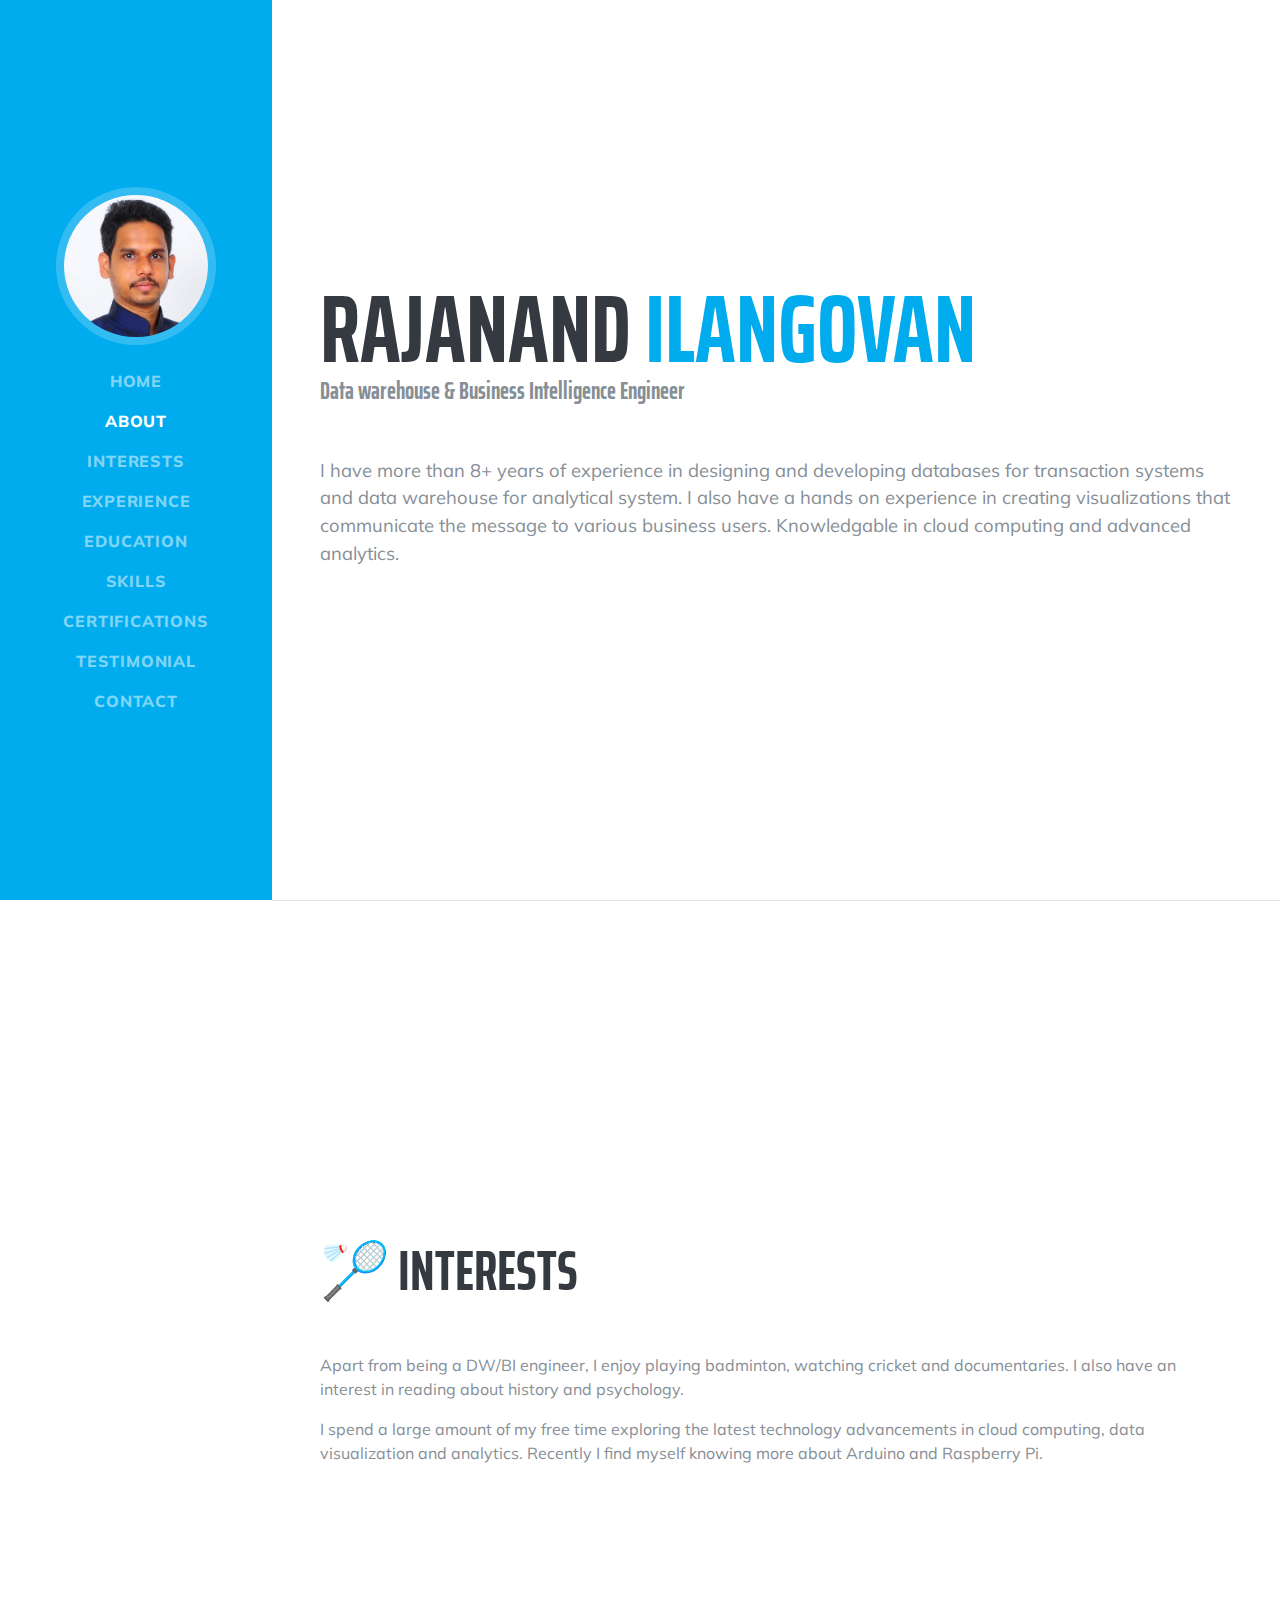
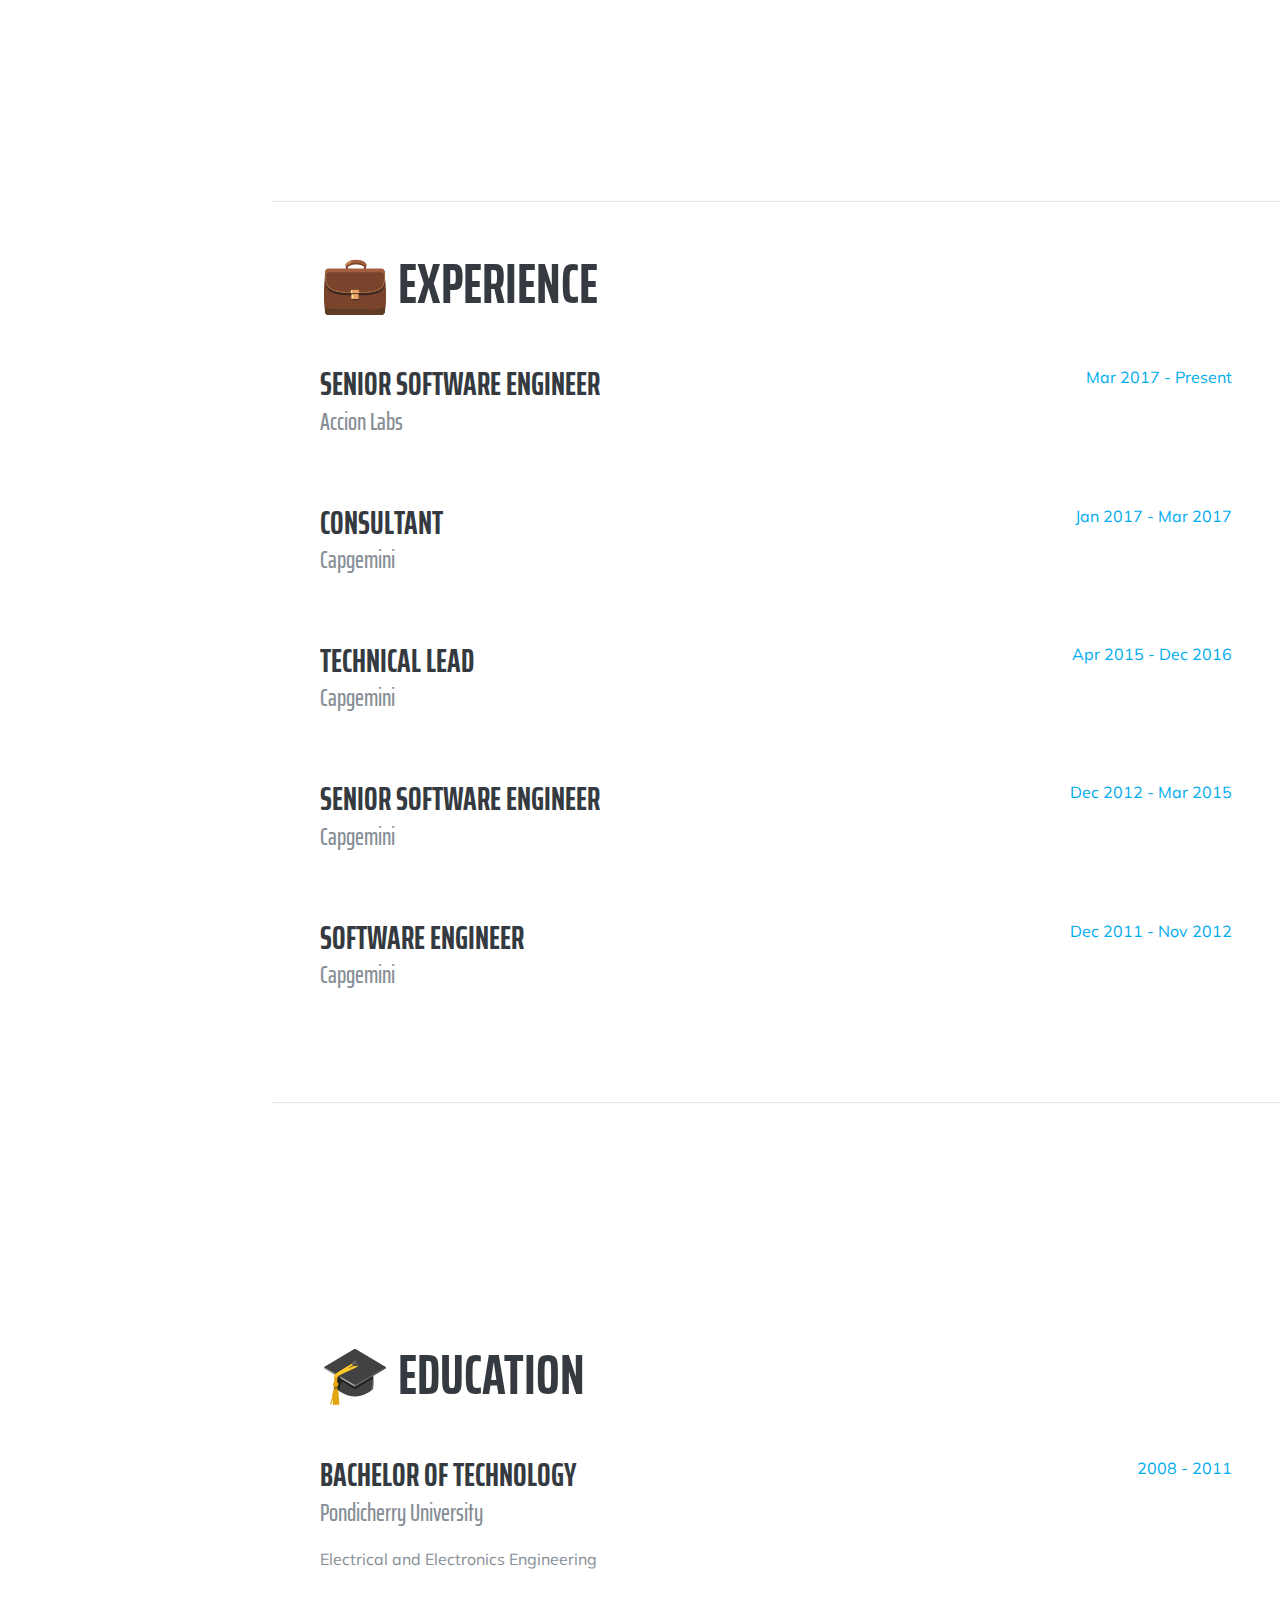
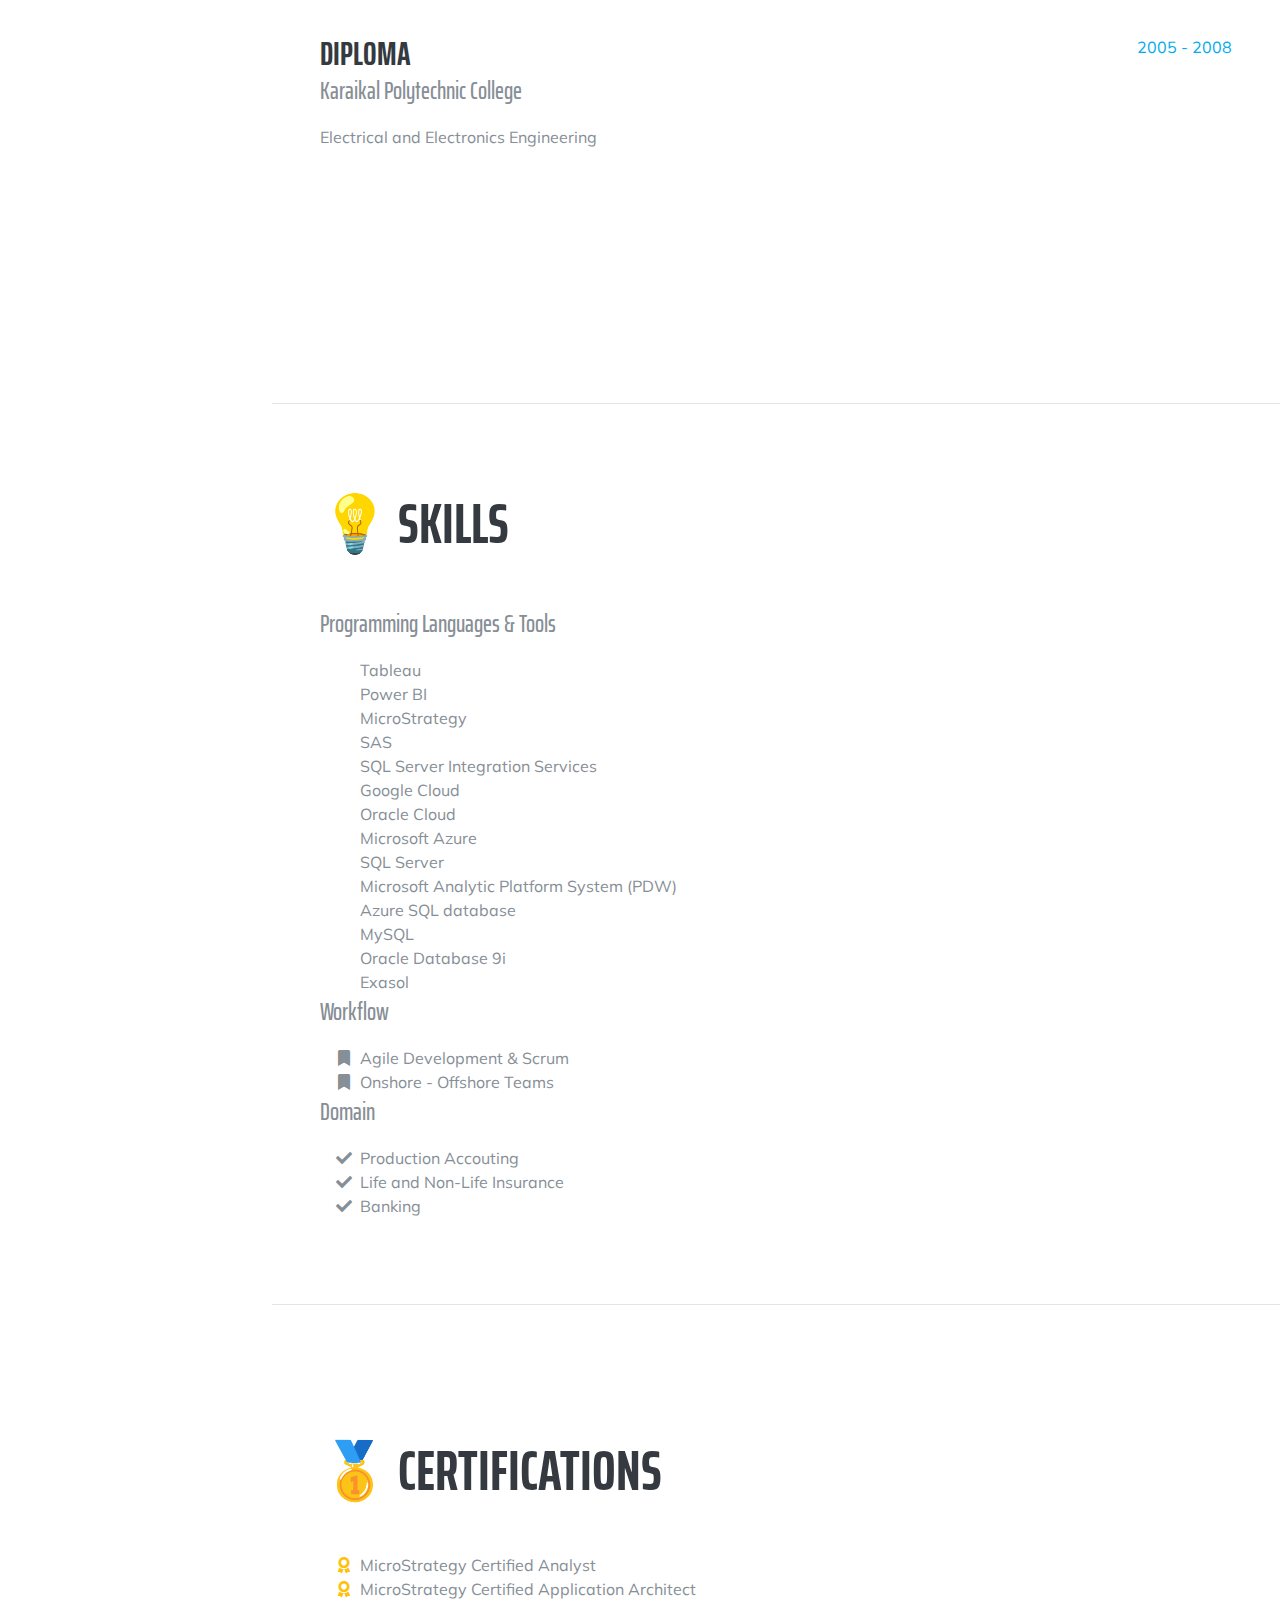
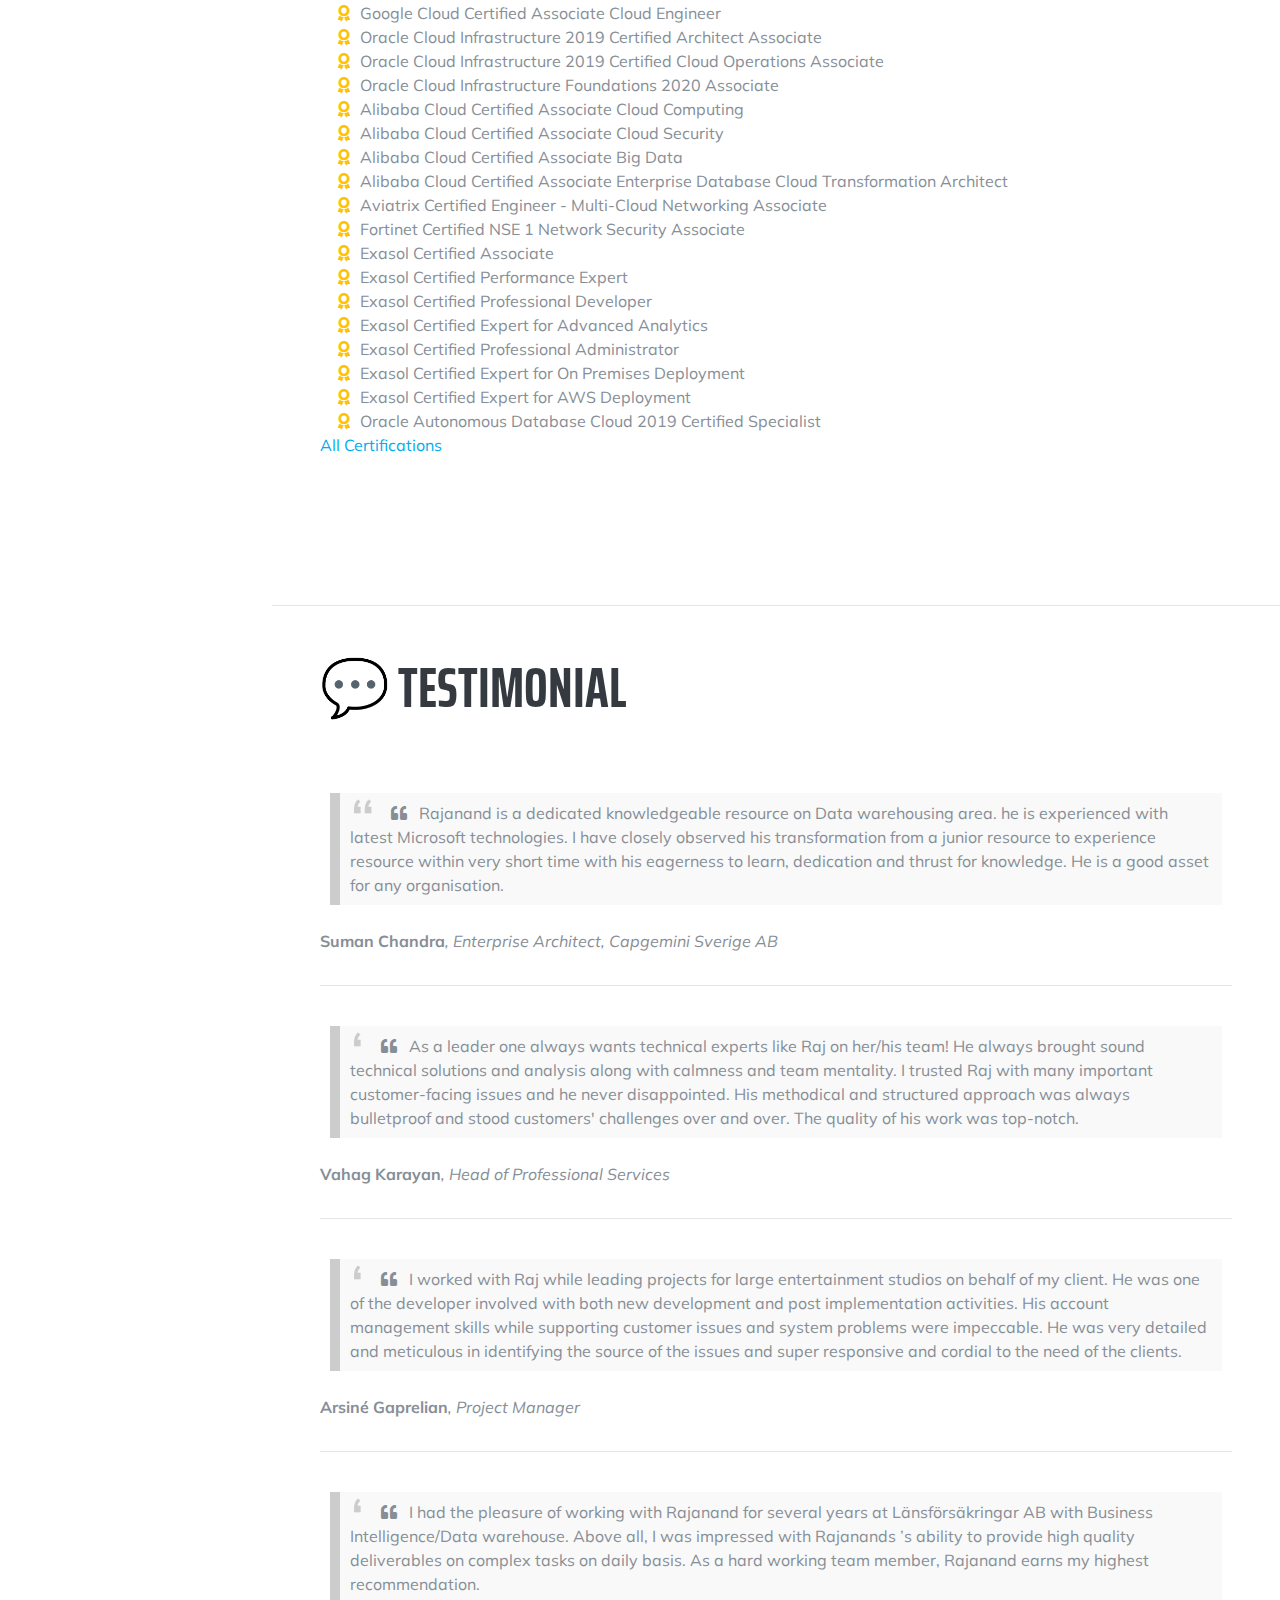
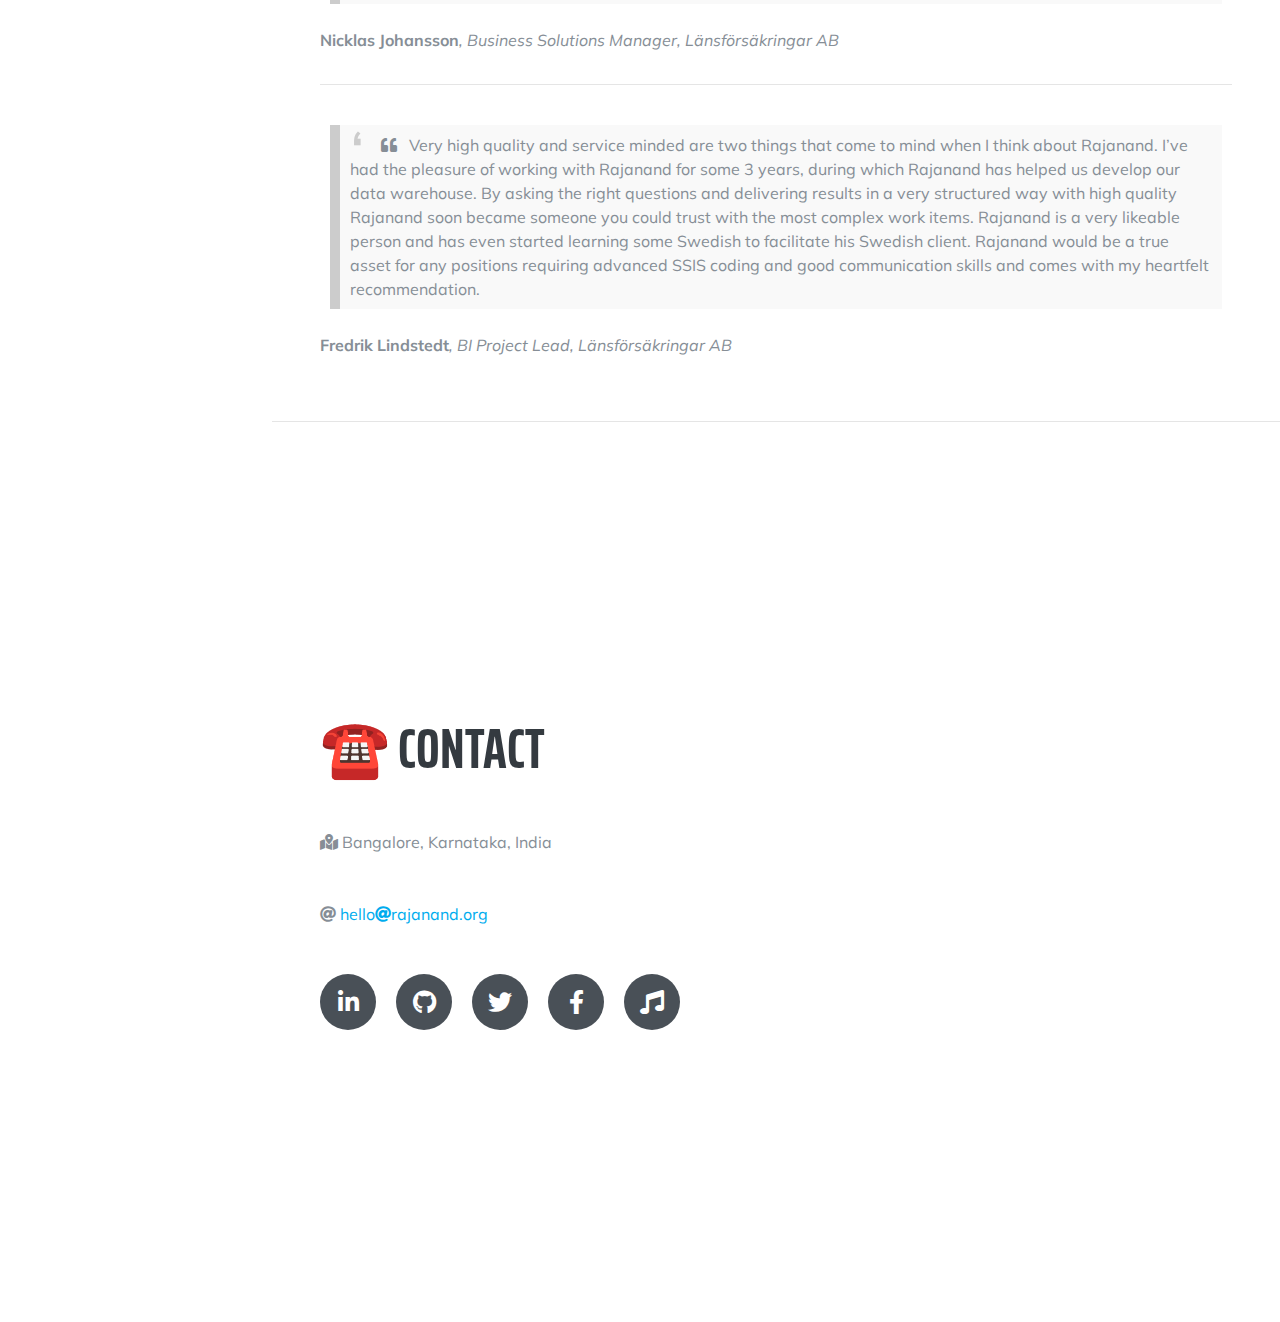
<file: index.html>
<!DOCTYPE html>
<html lang="en">

<head>

  <meta charset="utf-8">
  <meta name="viewport" content="width=device-width, initial-scale=1, shrink-to-fit=no">
  <meta name="description" content="">
  <meta name="author" content="">
  <meta http-equiv = "refresh" content = "1; url = https://www.rajanand.org" />	

  <title>Rajanand Ilangovan</title>

  <!-- Bootstrap core CSS -->
  <link href="vendor/bootstrap/css/bootstrap.min.css" rel="stylesheet">

  <!-- Custom fonts for this template -->
  <link href="https://fonts.googleapis.com/css?family=Saira+Extra+Condensed:500,700" rel="stylesheet">
  <link href="https://fonts.googleapis.com/css?family=Muli:400,400i,800,800i" rel="stylesheet">
  <link href="vendor/fontawesome-free/css/all.min.css" rel="stylesheet">

  <!-- Custom styles for this template -->
  <link href="css/resume.css" rel="stylesheet">
  
  <!-- Google Analytics -->
	<script async src="https://www.googletagmanager.com/gtag/js?id=UA-89455391-1"></script>
	<script>
	  window.dataLayer = window.dataLayer || [];
	  function gtag(){dataLayer.push(arguments);}
	  gtag('js', new Date());

	  gtag('config', 'UA-89455391-1');
	</script>


</head>

<body id="home">

  <nav class="navbar navbar-expand-lg navbar-dark bg-primary fixed-top" id="sideNav">
    <a class="navbar-brand js-scroll-trigger" href="#home">
      <span class="d-block d-lg-none">Rajanand Ilangovan</span>
      <span class="d-none d-lg-block">
        <img class="img-fluid img-profile rounded-circle mx-auto mb-2" src="img/rajanand-ilangovan.png" alt="Rajanand">
      </span>
    </a>
    <button class="navbar-toggler" type="button" data-toggle="collapse" data-target="#navbarSupportedContent" aria-controls="navbarSupportedContent" aria-expanded="false" aria-label="Toggle navigation">
      <span class="navbar-toggler-icon"></span>
    </button>
    <div class="collapse navbar-collapse" id="navbarSupportedContent">
      <ul class="navbar-nav">
	    <li class="nav-item">
          <a class="nav-link js-scroll-trigger" href="www.rajanand.org/">Home</a>
        </li>
        <li class="nav-item">
          <a class="nav-link js-scroll-trigger" href="#about">About</a>
        </li>
        <li class="nav-item">
          <a class="nav-link js-scroll-trigger" href="#interests">Interests</a>
        </li>		
        <li class="nav-item">
          <a class="nav-link js-scroll-trigger" href="#experience">Experience</a>
        </li>
        <li class="nav-item">
          <a class="nav-link js-scroll-trigger" href="#education">Education</a>
        </li>
        <li class="nav-item">
          <a class="nav-link js-scroll-trigger" href="#skills">Skills</a>
        </li>
        <li class="nav-item">
          <a class="nav-link js-scroll-trigger" href="#certifications">Certifications</a>
        </li>
        <li class="nav-item">
          <a class="nav-link js-scroll-trigger" href="#testimonial">Testimonial</a>
        </li>
        <li class="nav-item">
          <a class="nav-link js-scroll-trigger" href="#contact">Contact</a>
        </li>		
      </ul>
    </div>
  </nav>

  <div class="container-fluid p-0">

    <section class="resume-section p-3 p-lg-5 d-flex align-items-center" id="about">
      <div class="w-100">
        <h1 class="mb-0">Rajanand
          <span class="text-primary">Ilangovan</span>
        </h1>
        <div class="subheading mb-5"><b>Data warehouse & Business Intelligence Engineer</b> <!--· Bangalore, India · <a href="mailto:hello@rajanand.org">hello@rajanand.org</a> -->
        </div>
        <p class="lead mb-5">I have more than 8+ years of experience in designing and developing databases for transaction systems and data warehouse for analytical system. I also have a hands on experience in creating visualizations that communicate the message to various business users. Knowledgable in cloud computing and advanced analytics.</p>

      </div>
    </section>

    <hr class="m-0">
	
    <section class="resume-section p-3 p-lg-5 d-flex align-items-center" id="interests">
      <div class="w-100">
        <h2 class="mb-5">🏸 Interests</h2>
        <p>Apart from being a DW/BI engineer, I enjoy playing badminton, watching cricket and documentaries. I also have an interest in reading about history and psychology.</p>
        <p class="mb-0">I spend a large amount of my free time exploring the latest technology advancements in cloud computing, data visualization and analytics. Recently I find myself knowing more about Arduino and Raspberry Pi.</p>
      </div>
    </section>

    <hr class="m-0">	

    <section class="resume-section p-3 p-lg-5 d-flex justify-content-center" id="experience">
      <div class="w-100">
        <h2 class="mb-5">💼 Experience</h2>

        <div class="resume-item d-flex flex-column flex-md-row justify-content-between mb-5">
          <div class="resume-content">
            <h3 class="mb-0">Senior Software Engineer</h3>
            <div class="subheading mb-3">Accion Labs</div>
            <p></p>
          </div>
          <div class="resume-date text-md-right">
            <span class="text-primary">Mar 2017 - Present</span>
          </div>
        </div>

        <div class="resume-item d-flex flex-column flex-md-row justify-content-between mb-5">
          <div class="resume-content">
            <h3 class="mb-0">Consultant</h3>
            <div class="subheading mb-3">Capgemini</div>
            <p></p>
          </div>
          <div class="resume-date text-md-right">
            <span class="text-primary">Jan 2017 - Mar 2017</span>
          </div>
        </div>

        <div class="resume-item d-flex flex-column flex-md-row justify-content-between mb-5">
          <div class="resume-content">
            <h3 class="mb-0">Technical Lead</h3>
            <div class="subheading mb-3">Capgemini</div>
            <p></p>
          </div>
          <div class="resume-date text-md-right">
            <span class="text-primary">Apr 2015 - Dec 2016</span>
          </div>
        </div>

        <div class="resume-item d-flex flex-column flex-md-row justify-content-between  mb-5">
          <div class="resume-content">
            <h3 class="mb-0">Senior Software Engineer</h3>
            <div class="subheading mb-3">Capgemini</div>
            <p></p>
          </div>
          <div class="resume-date text-md-right">
            <span class="text-primary">Dec 2012 - Mar 2015</span>
          </div>
        </div>

        <div class="resume-item d-flex flex-column flex-md-row justify-content-between">
          <div class="resume-content">
            <h3 class="mb-0">Software Engineer</h3>
            <div class="subheading mb-3">Capgemini</div>
            <p></p>
          </div>
          <div class="resume-date text-md-right">
            <span class="text-primary">Dec 2011 - Nov 2012</span>
          </div>
        </div>
		
		
      </div>

    </section>

    <hr class="m-0">

    <section class="resume-section p-3 p-lg-5 d-flex align-items-center" id="education">
      <div class="w-100">
        <h2 class="mb-5">🎓 Education</h2>

        <div class="resume-item d-flex flex-column flex-md-row justify-content-between mb-5">
          <div class="resume-content">
            <h3 class="mb-0">Bachelor of Technology</h3>
            <div class="subheading mb-3">Pondicherry University</div>
            <div>Electrical and Electronics Engineering</div>
            <p></p>  <!--GPA: 7.14/10-->
          </div>
          <div class="resume-date text-md-right"><span class="text-primary">2008 - 2011</span>
          </div>
        </div>

        <div class="resume-item d-flex flex-column flex-md-row justify-content-between">
          <div class="resume-content">
            <h3 class="mb-0">Diploma</h3>
            <div class="subheading mb-3">Karaikal Polytechnic College</div>
            <div>Electrical and Electronics Engineering</div>			
            <p></p>  <!--Percentage: 91%-->
          </div>
          <div class="resume-date text-md-right">
            <span class="text-primary">2005 - 2008</span>
          </div>
        </div>

      </div>
    </section>

    <hr class="m-0">

    <section class="resume-section p-3 p-lg-5 d-flex align-items-center" id="skills">
        <div class="w-100">
			<h2 class="mb-5">💡 Skills</h2>

			<div class="subheading mb-3">Programming Languages &amp; Tools</div>
<!-- 			<ul class="fa-ul mb-0">
			  <li> <i class="fa-li fa fa-database"></i>SQL Server</li>
			  <li> <i class="fa-li fas fa-project-diagram"></i>SQL Server Integration Services</li>		  
			  <li> <i class="fa-li fas fa-cloud"></i>Google Cloud Platform</li>
			  <li> <i class="fa-li fas fa-chart-pie"></i>Tableau</li>
			  <li> <i class="fa-li fas fa-chart-line"></i>Power BI</li>	
			</ul> -->

			<ul class="fa-ul mb-0">
			  <li> <i class="fa-li"></i>Tableau</li>
			  <li> <i class="fa-li"></i>Power BI</li>		  
			  <li> <i class="fa-li"></i>MicroStrategy</li>
			  <li> <i class="fa-li"></i>SAS</li>
			  <li> <i class="fa-li"></i>SQL Server Integration Services</li>	
			  
			  <li> <i class="fa-li"></i>Google Cloud</li>	
			  <li> <i class="fa-li"></i>Oracle Cloud</li>	
			  <li> <i class="fa-li"></i>Microsoft Azure</li>			

			  <li> <i class="fa-li"></i>SQL Server</li>
			  <li> <i class="fa-li"></i>Microsoft Analytic Platform System (PDW)</li>		  
			  <li> <i class="fa-li"></i>Azure SQL database</li>
			  <li> <i class="fa-li"></i>MySQL</li>
			  <li> <i class="fa-li"></i>Oracle Database 9i</li>			
			  <li> <i class="fa-li"></i>Exasol</li>					  
			</ul>

			<div class="subheading mb-3">Workflow</div>
			<ul class="fa-ul mb-0">
			  <li><i class="fa-li fas fa-bookmark"></i>Agile Development &amp; Scrum</li>
			  <li><i class="fa-li fas fa-bookmark"></i>Onshore - Offshore Teams</li>
			</ul>
			
			<div class="subheading mb-3">Domain</div>
			<ul class="fa-ul mb-0">
			  <li><i class="fa-li fa fa-check"></i>Production Accouting</li>
			  <li><i class="fa-li fa fa-check"></i>Life and Non-Life Insurance</li>
			  <li><i class="fa-li fa fa-check"></i>Banking</li>			  
			</ul>			
        </div>
    </section>

    <hr class="m-0">

    <section class="resume-section p-3 p-lg-5 d-flex align-items-center" id="certifications">
      <div class="w-100">
        <h2 class="mb-5"><a href="./certifications">🥇</a> Certifications</h2>

        <ul class="fa-ul mb-0">
		  <li><i class="fa-li fas fa-award text-warning"></i>MicroStrategy Certified Analyst</li>
		  <li><i class="fa-li fas fa-award text-warning"></i>MicroStrategy Certified Application Architect</li>		
          <li><i class="fa-li fas fa-award text-warning"></i>Google Cloud Certified Associate Cloud Engineer</li>
		  <li><i class="fa-li fas fa-award text-warning"></i>Oracle Cloud Infrastructure 2019 Certified Architect Associate</li>
		  <li><i class="fa-li fas fa-award text-warning"></i>Oracle Cloud Infrastructure 2019 Certified Cloud Operations Associate</li>
		  <li><i class="fa-li fas fa-award text-warning"></i>Oracle Cloud Infrastructure Foundations 2020 Associate</li>
		  <li><i class="fa-li fas fa-award text-warning"></i>Alibaba Cloud Certified Associate Cloud Computing</li>
		  <li><i class="fa-li fas fa-award text-warning"></i>Alibaba Cloud Certified Associate Cloud Security</li>
		  <li><i class="fa-li fas fa-award text-warning"></i>Alibaba Cloud Certified Associate Big Data</li>
		  <li><i class="fa-li fas fa-award text-warning"></i>Alibaba Cloud Certified Associate Enterprise Database Cloud Transformation Architect</li>
		  <li><i class="fa-li fas fa-award text-warning"></i>Aviatrix Certified Engineer - Multi-Cloud Networking Associate</li>
		  <li><i class="fa-li fas fa-award text-warning"></i>Fortinet Certified NSE 1 Network Security Associate</li>
		  <li><i class="fa-li fas fa-award text-warning"></i>Exasol Certified Associate</li>
		  <li><i class="fa-li fas fa-award text-warning"></i>Exasol Certified Performance Expert</li>
		  <li><i class="fa-li fas fa-award text-warning"></i>Exasol Certified Professional Developer</li>
		  <li><i class="fa-li fas fa-award text-warning"></i>Exasol Certified Expert for Advanced Analytics</li>
		  <li><i class="fa-li fas fa-award text-warning"></i>Exasol Certified Professional Administrator</li>
		  <li><i class="fa-li fas fa-award text-warning"></i>Exasol Certified Expert for On Premises Deployment</li>
		  <li><i class="fa-li fas fa-award text-warning"></i>Exasol Certified Expert for AWS Deployment</li>
		  <li><i class="fa-li fas fa-award text-warning"></i>Oracle Autonomous Database Cloud 2019 Certified Specialist</li>		  
        </ul>
			<p><a href="www.rajanand.org/certifications">All Certifications</a></p>
      </div>
    </section>

    <hr class="m-0">
	
    <section class="resume-section p-3 p-lg-5 d-flex align-items-center" id="testimonial">
      <div class="w-100">
        <h2 class="mb-5">💬 Testimonial</h2>

        <div class="resume-item d-flex flex-column flex-md-row justify-content-between">
          <div class="resume-content">
            <div><blockquote><i class="fas fa-quote-left pr-2"></i>
			Rajanand is a dedicated knowledgeable resource on Data warehousing area. he is experienced with latest Microsoft technologies. 
			I have closely observed his transformation from a junior resource to experience resource within very short time with his eagerness to 
			learn, dedication and thrust for knowledge. He is a good asset for any organisation. 
			</blockquote></div>
			<div class="mb-3"><p><b>Suman Chandra</b><i>, Enterprise Architect, Capgemini Sverige AB</i></p></div>
            <p></p>  
          </div>
        </div>
		<hr>
        <div class="resume-item d-flex flex-column flex-md-row justify-content-between">
          <div class="resume-content">
            <div><blockquote><i class="fas fa-quote-left pr-2"></i>
			As a leader one always wants technical experts like Raj on her/his team! He always brought sound technical solutions and analysis along with calmness and team mentality.
			I trusted Raj with many important customer-facing issues and he never disappointed. His methodical and structured approach was always bulletproof and stood customers' challenges over and over. 
			The quality of his work was top-notch. 
			</blockquote></div>
			<div class="mb-3"><p><b>Vahag Karayan</b><i>, Head of Professional Services</i></p></div>
            <p></p>  
          </div>
        </div>
		<hr>
        <div class="resume-item d-flex flex-column flex-md-row justify-content-between">
          <div class="resume-content">
            <div><blockquote><i class="fas fa-quote-left pr-2"></i>
			I worked with Raj while leading projects for large entertainment studios on behalf of my client. He was one of the developer involved with both new development and post implementation activities. 
			His account management skills while supporting customer issues and system problems were impeccable. 
			He was very detailed and meticulous in identifying the source of the issues and super responsive and cordial to the need of the clients.
			</blockquote></div>
			<div class="mb-3"><p><b>Arsiné Gaprelian</b><i>, Project Manager</i></p></div>
            <p></p>
          </div>
        </div>
		<hr>
        <div class="resume-item d-flex flex-column flex-md-row justify-content-between">
          <div class="resume-content">
            <div><blockquote><i class="fas fa-quote-left pr-2"></i>
			I had the pleasure of working with Rajanand for several years at Länsförsäkringar AB with Business Intelligence/Data warehouse. 
			Above all, I was impressed with Rajanands ’s ability to provide high quality deliverables on complex tasks on daily basis. As a hard working team member, Rajanand earns my highest recommendation.
			</blockquote></div>
			<div class="mb-3"><p><b>Nicklas Johansson</b><i>, Business Solutions Manager, Länsförsäkringar AB</i></p></div>
            <p></p>
          </div>
        </div>
		<hr>
        <div class="resume-item d-flex flex-column flex-md-row justify-content-between">
          <div class="resume-content">
            <div><blockquote><i class="fas fa-quote-left pr-2"></i>
			Very high quality and service minded are two things that come to mind when I think about Rajanand. I’ve had the pleasure of working with Rajanand for some 3 years, during which Rajanand has helped us 
			develop our data warehouse. By asking the right questions and delivering results in a very structured way with high quality Rajanand soon became someone you could trust with the most complex work items. 
			Rajanand is a very likeable person and has even started learning some Swedish to facilitate his Swedish client. Rajanand would be a true asset for any positions requiring advanced SSIS coding and 
			good communication skills and comes with my heartfelt recommendation.
			</blockquote></div>
			<div class="mb-3"><p><b>Fredrik Lindstedt</b><i>, BI Project Lead, Länsförsäkringar AB</i></p></div>
            <p></p>
          </div>
        </div>
		
      </div>
    </section>
	
	<hr class="m-0">

    <section class="resume-section p-3 p-lg-5 d-flex align-items-center" id="contact">
      <div class="w-100">
		<h2 class="mb-5"><a href="./contact">☎️</a> Contact</h2>

        <div class="my-5"><i class="fas fa-map-marked-alt"></i>  Bangalore, Karnataka, India</div>
		
		<div class="my-5"><i class="fas fa-at"></i><a href="mailto:hello@rajanand.org">  hello<i class="fas fa-at"></i>rajanand.org</a></div>
		
        <div class="social-icons">
          <a href="http://link.rajanand.org/linkedin">
            <i class="fab fa-linkedin-in"></i>
          </a>
          <a href="http://link.rajanand.org/github">
            <i class="fab fa-github"></i>
          </a>
          <a href="http://link.rajanand.org/twitter">
            <i class="fab fa-twitter"></i>
          </a>
          <a href="http://link.rajanand.org/facebook">
            <i class="fab fa-facebook-f"></i>
          </a>
          <a href="http://link.rajanand.org/music">
            <i class="fas fa-music"></i>
          </a> 		  
        </div>
      </div>
    </section>
  </div>

  <!-- Bootstrap core JavaScript -->
  <script src="vendor/jquery/jquery.min.js"></script>
  <script src="vendor/bootstrap/js/bootstrap.bundle.min.js"></script>

  <!-- Plugin JavaScript -->
  <script src="vendor/jquery-easing/jquery.easing.min.js"></script>

  <!-- Custom scripts for this template -->
  <script src="js/resume.min.js"></script>

</body>

</html>
</file>
<file: css/resume.css>
/*!
 * Start Bootstrap - Resume v5.0.8 (https://startbootstrap.com/template-overviews/resume)
 * Copyright 2013-2019 Start Bootstrap
 * Licensed under MIT (https://github.com/BlackrockDigital/startbootstrap-resume/blob/master/LICENSE)
 */

body {
  font-family: 'Muli', -apple-system, BlinkMacSystemFont, 'Segoe UI', Roboto, 'Helvetica Neue', Arial, sans-serif, 'Apple Color Emoji', 'Segoe UI Emoji', 'Segoe UI Symbol', 'Noto Color Emoji';
  padding-top: 54px;
  color: #868e96;
}

@media (min-width: 992px) {
  body {
    padding-top: 0;
    padding-left: 17rem;
  }
}

h1,
h2,
h3,
h4,
h5,
h6 {
  font-family: 'Saira Extra Condensed', -apple-system, BlinkMacSystemFont, 'Segoe UI', Roboto, 'Helvetica Neue', Arial, sans-serif, 'Apple Color Emoji', 'Segoe UI Emoji', 'Segoe UI Symbol', 'Noto Color Emoji';
  font-weight: 700;
  text-transform: uppercase; 
  color: #343a40;
}

h1 {
  font-size: 6rem;
  line-height: 5.5rem;
}

h2 {
  font-size: 3.5rem;
}

h3 {
  font-size: 2rem;
}

p.lead {
  font-size: 1.15rem;
  font-weight: 400;
}

.subheading {
  /*text-transform: uppercase;*/
  font-weight: 500;
  font-family: 'Saira Extra Condensed', -apple-system, BlinkMacSystemFont, 'Segoe UI', Roboto, 'Helvetica Neue', Arial, sans-serif, 'Apple Color Emoji', 'Segoe UI Emoji', 'Segoe UI Symbol', 'Noto Color Emoji';
  font-size: 1.5rem;
}

.social-icons a {
  display: inline-block;
  height: 3.5rem;
  width: 3.5rem;
  background-color: #495057;
  color: #fff !important;
  border-radius: 100%;
  text-align: center;
  font-size: 1.5rem;
  line-height: 3.5rem;
  margin-right: 1rem;
}

.social-icons a:last-child {
  margin-right: 0;
}

.social-icons a:hover {
  background-color: #00ACEE; /*BD5D38*/
}

.dev-icons {
  font-size: 3rem;
}

.dev-icons .list-inline-item i:hover {
  color: #00ACEE; /*BD5D38*/
}

#sideNav .navbar-nav .nav-item .nav-link {
  font-weight: 800;
  letter-spacing: 0.05rem;
  text-transform: uppercase;
}

#sideNav .navbar-toggler:focus {
  outline-color: #d48a6e;
}

@media (min-width: 992px) {
  #sideNav {
    text-align: center;
    position: fixed;
    top: 0;
    left: 0;
    display: flex;
    flex-direction: column;
    width: 17rem;
    height: 100vh;
  }
  #sideNav .navbar-brand {
    display: flex;
    margin: auto auto 0;
    padding: 0.5rem;
  }
  #sideNav .navbar-brand .img-profile {
    max-width: 10rem;
    max-height: 10rem;
    border: 0.5rem solid rgba(255, 255, 255, 0.2);
  }
  #sideNav .navbar-collapse {
    display: flex;
    align-items: flex-start;
    flex-grow: 0;
    width: 100%;
    margin-bottom: auto;
  }
  #sideNav .navbar-collapse .navbar-nav {
    flex-direction: column;
    width: 100%;
  }
  #sideNav .navbar-collapse .navbar-nav .nav-item {
    display: block;
  }
  #sideNav .navbar-collapse .navbar-nav .nav-item .nav-link {
    display: block;
  }
}

section.resume-section {
  padding-top: 5rem !important;
  padding-bottom: 5rem !important;
  max-width: 75rem;
}

section.resume-section .resume-item .resume-date {
  min-width: none;
}

@media (min-width: 768px) {
  section.resume-section {
    min-height: 100vh;
  }
  section.resume-section .resume-item .resume-date {
    min-width: 18rem;
  }
}

@media (min-width: 992px) {
  section.resume-section {
    padding-top: 3rem !important;
    padding-bottom: 3rem !important;
  }
}

.bg-primary {
  background-color: #00ACEE !important; /*BD5D38*/
}

.text-primary {
  color: #00ACEE !important; /*BD5D38*/
}

a {
  color: #00ACEE; /*BD5D38*/
}

a:hover, a:focus, a:active {
  color: #7ECFEE; /*824027*/
}


.nounderline {
  text-decoration: none !important
}

blockquote {
  background: #f9f9f9;
  border-left: 10px solid #ccc;
  margin: 1.5em 10px;
  padding: 0.5em 10px;
  quotes: "\201C""\201D""\2018""\2019";
}
blockquote:before {
  color: #ccc;
  content: open-quote;
  font-size: 4em;
  line-height: 0.1em;
  margin-right: 0.25em;
  vertical-align: -0.4em;
}
blockquote p {
  display: inline;
}
</file>
